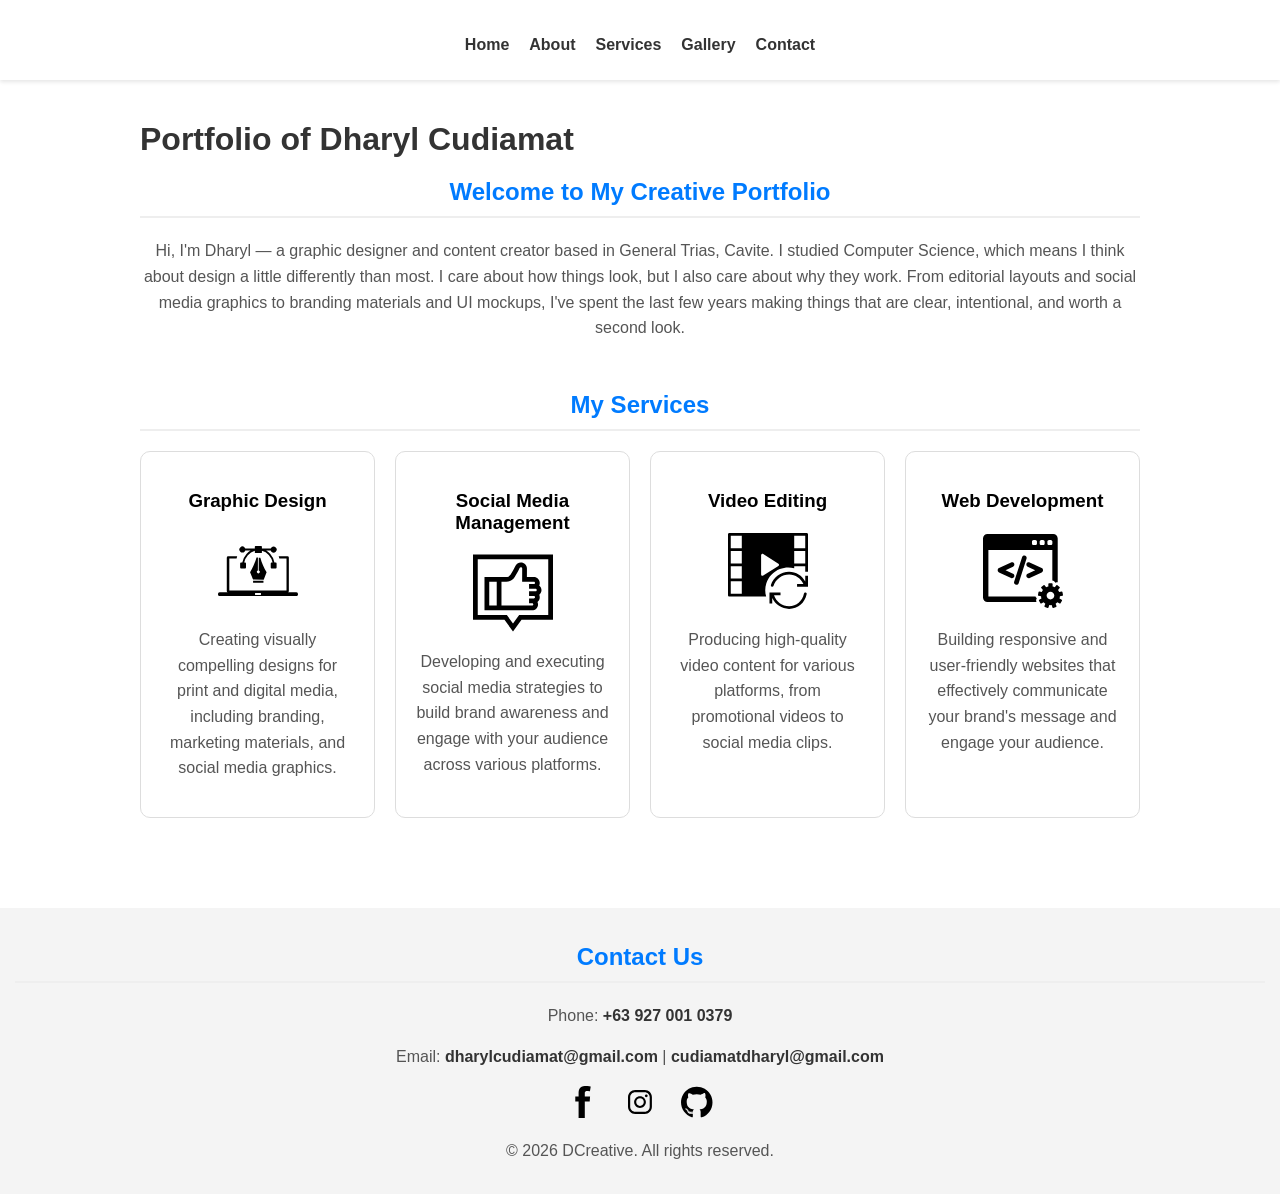
<file: index.html>
<!DOCTYPE html>
<html lang="en">
  <head>
    <meta charset="utf-8">
    <meta name="viewport" content="width=device-width, initial-scale=1.0">
    <meta name="description" content="DCreative - Portfolio of Dharyl Cudiamat, showcasing creative graphic design, professional video editing, and modern web development projects.">
    <link rel="stylesheet" href="styles/global.css">
    <link rel="stylesheet" href="styles/home.css">
    <title>Home | DCreative</title>
  </head>
  <body>
    <header>
        <nav aria-label="Main navigation">
            <ul>
                <li><a href="index.html">Home</a></li>
                <li><a href="about.html">About</a></li>
                <li><a href="services.html">Services</a></li>
                <li><a href="gallery.html">Gallery</a></li>
                <li><a href="contacts.html">Contact</a></li>
            </ul>
        </nav>
    </header>
    <main>
      <h1>Portfolio of Dharyl Cudiamat</h1>
      <section class="hero-section">
        <div class="hero-content">
          <h2>Welcome to My Creative Portfolio</h2>
          <p>Hi, I'm Dharyl — a graphic designer and content creator based in General Trias, Cavite. I studied Computer Science, which means I think about design a little differently than most. I care about how things look, but I also care about why they work. From editorial layouts and social media graphics to branding materials and UI mockups, I've spent the last few years making things that are clear, intentional, and worth a second look.</p>
        </div>
      </section>
      <section class="services-section">
        <h2>My Services</h2>
        <div class="service-cards">
          <div class="service-grid">
            <article class="service-card">
              <h3>Graphic Design</h3>
              <img src="assets/icons/graphic-designing-icon.svg" alt="Graphic Design Icon">
              <p>Creating visually compelling designs for print and digital media, including branding, marketing materials, and social media graphics.</p>
            </article>
            <article class="service-card">
              <h3>Social Media Management</h3>
              <img src="assets/icons/social-media-icon.svg" alt="Social Media Management Icon">
              <p>Developing and executing social media strategies to build brand awareness and engage with your audience across various platforms.</p>
            </article>
            <article class="service-card">
              <h3>Video Editing</h3>
              <img src="assets/icons/video-player-icon.svg" alt="Video Editing Icon">
              <p>Producing high-quality video content for various platforms, from promotional videos to social media clips.</p>
            </article>
            <article class="service-card">
              <h3>Web Development</h3>
              <img src="assets/icons/web-development-icon.svg" alt="Web Development Icon">
              <p>Building responsive and user-friendly websites that effectively communicate your brand's message and engage your audience.</p>
            </article>
          </div>
        </div>
      </section>
    </main>
    <footer id="contact-info" aria-label="Contact information">
        <h2>Contact Us</h2>
        <p>Phone: <a href="tel:+639270010379">+63&nbsp;927&nbsp;001&nbsp;0379</a></p>
        <p>Email: <a href="mailto:dharylcudiamat@gmail.com">dharylcudiamat@gmail.com</a> | <a href="mailto:cudiamatdharyl@gmail.com">cudiamatdharyl@gmail.com</a></p>
        <div class="social-icons">
          <a href="https://www.facebook.com/dharylcudiamat/" target="_blank" rel="noopener noreferrer">
            <img src="assets/icons/facebook-icon.svg" alt="Facebook">
          </a>
          <a href="https://www.instagram.com/ebiderisol/" target="_blank" rel="noopener noreferrer">
            <img src="assets/icons/instagram-icon.svg" alt="Instagram">
          </a>
          <a href="https://github.com/heavydharylson" target="_blank" rel="noopener noreferrer">
            <img src="assets/icons/github-icon.svg" alt="GitHub">
          </a>
        </div>
        <p>&copy; 2026 DCreative. All rights reserved.</p>
    </footer>
  </body>
</html>
</file>
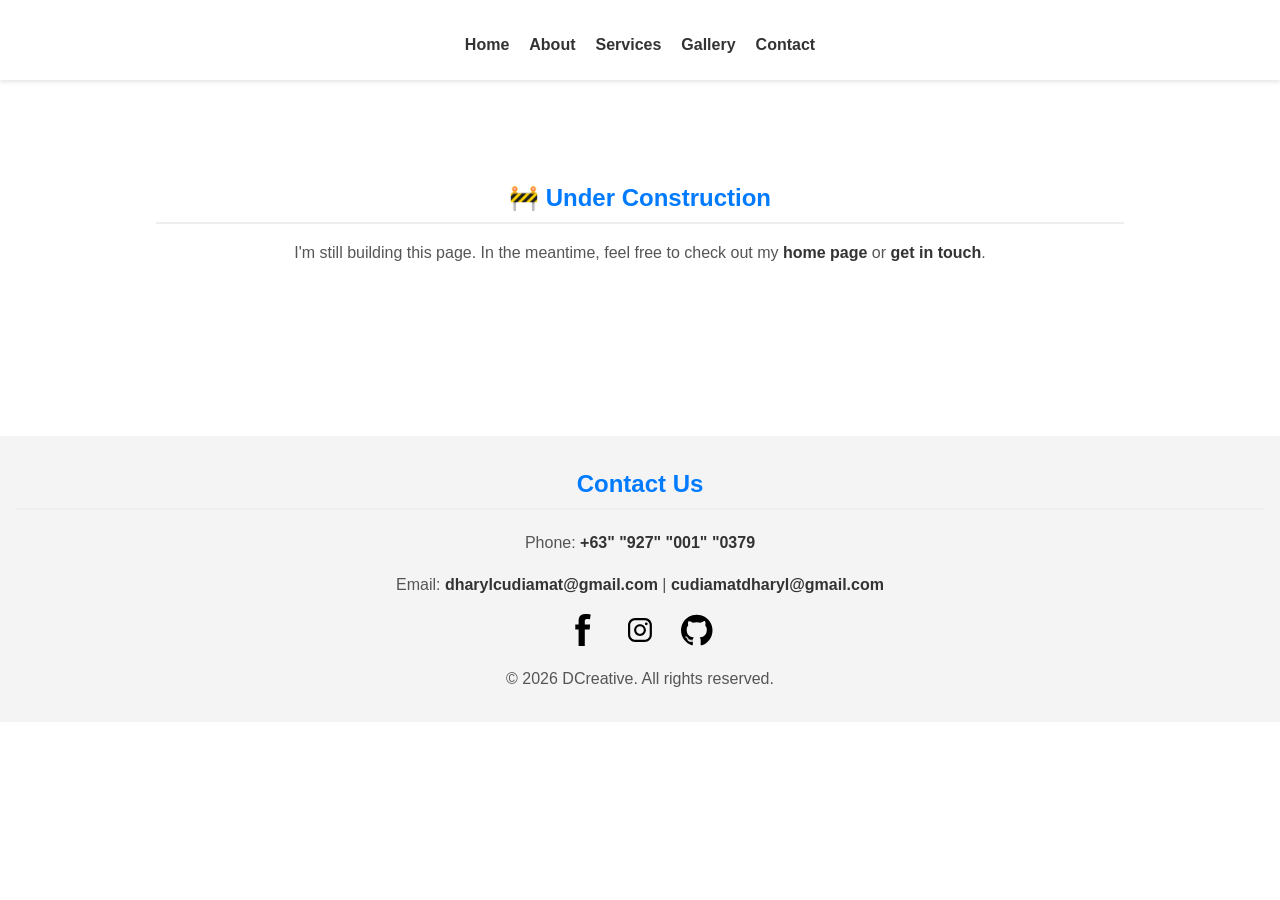
<file: about.html>
<!DOCTYPE html>
<html lang="en">
  <head>
    <meta charset="utf-8">
    <meta name="viewport" content="width=device-width, initial-scale=1.0">
    <meta name="description" content="Get to know Dharyl Cudiamat, a graphic designer dedicated to creating unique visual identities. Learn about my skills, experience, and the creative process I bring to every project.">
    <link rel="stylesheet" href="styles/global.css">
    <link rel="stylesheet" href="styles/home.css">
    <title>About | DCreative</title>
  </head>
  <body>
    <header>
        <nav aria-label="Main navigation">
            <ul>
                <li><a href="index.html">Home</a></li>
                <li><a href="about.html">About</a></li>
                <li><a href="services.html">Services</a></li>
                <li><a href="gallery.html">Gallery</a></li>
                <li><a href="contacts.html">Contact</a></li>
            </ul>
        </nav>
    </header>
    <main>
      <section class="wip">
        <h2>🚧 Under Construction</h2>
        <p>I'm still building this page. In the meantime, feel free to check out my <a href="index.html">home page</a> or <a href="contacts.html">get in touch</a>.</p>
      </section>
    </main>
    <footer id="contact-info" aria-label="Contact information">
        <h2>Contact Us</h2>
        <p>Phone: <a href="tel:+639270010379">+63"&nbsp;"927"&nbsp;"001"&nbsp;"0379</a></p>
        <p>Email: <a href="mailto:dharylcudiamat@gmail.com">dharylcudiamat@gmail.com</a> | <a href="mailto:cudiamatdharyl@gmail.com">cudiamatdharyl@gmail.com</a></p>
        <div class="social-icons">
          <a href="https://www.facebook.com/dharylcudiamat/" target="_blank" rel="noopener noreferrer">
            <img src="assets/icons/facebook-icon.svg" alt="Facebook">
          </a>
          <a href="https://www.instagram.com/ebiderisol/" target="_blank" rel="noopener noreferrer">
            <img src="assets/icons/instagram-icon.svg" alt="Instagram">
          </a>
          <a href="https://github.com/heavydharylson" target="_blank" rel="noopener noreferrer">
            <img src="assets/icons/github-icon.svg" alt="GitHub">
          </a>
        </div>
        <p>&copy; 2026 DCreative. All rights reserved.</p>
    </footer>
  </body>
</html>
</file>
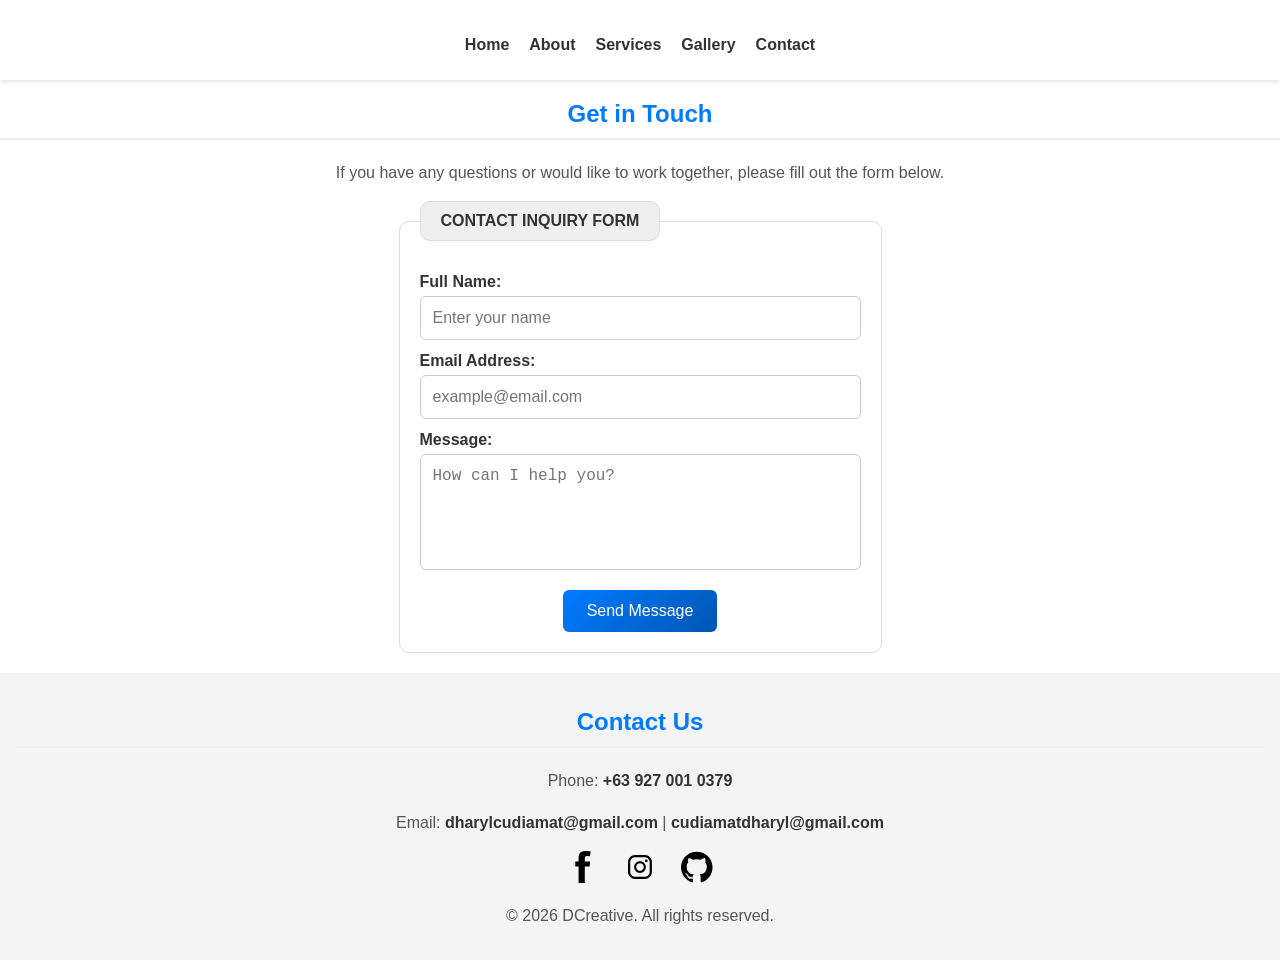
<file: contacts.html>
<!DOCTYPE html>
<html lang="en">
<head>
    <meta charset="utf-8">
    <meta name="viewport" content="width=device-width, initial-scale=1.0">
    <meta name="description" content="Get in touch with Dharyl Cudiamat, a graphic designer and content creator. Fill out the form to send a message or view contact information.">
    <title>Contact Me | DCreative</title>
    <link rel="stylesheet" href="styles/global.css">
    <link rel="stylesheet" href="styles/contacts.css">
</head>
<body>
    <header>
        <nav>
            <ul>
                <li><a href="index.html">Home</a></li>
                <li><a href="about.html">About</a></li>
                <li><a href="services.html">Services</a></li>
                <li><a href="gallery.html">Gallery</a></li>
                <li><a href="contacts.html">Contact</a></li>
            </ul>
        </nav>
    </header>
    <main>
        <section>
            <h2>Get in Touch</h2>
            <p>If you have any questions or would like to work together, please fill out the form below.</p>

            <!-- Form handles structure and meaning; action defines data destination -->
            <form action="mailto:dharylcudiamat@gmail.com" method="POST">
                <fieldset>
                    <legend>Contact Inquiry Form</legend>

                    <!-- Explicit association: 'for' matches 'id' -->
                    <label for="user-name">Full Name:</label>
                    <input type="text" id="user-name" name="full_name" required placeholder="Enter your name">

                    <label for="user-email">Email Address:</label>
                    <input type="email" id="user-email" name="user_email" required placeholder="example@email.com">

                    <label for="user-message">Message:</label>
                    <!-- Textarea for multi-line user feedback -->
                    <textarea id="user-message" name="user_message" rows="5" cols="40" required placeholder="How can I help you?"></textarea>

                    <!-- Submit button to trigger the form action -->
                    <div class="form-actions">
                        <button type="submit">Send Message</button>
                    </div>
                </fieldset>
            </form>
        </section>
    </main>

   <footer id="contact-info">
        <h2>Contact Us</h2>
        <p>Phone: <a href="tel:+639270010379">+63&nbsp;927&nbsp;001&nbsp;0379</a></p>
        <p>Email: <a href="mailto:dharylcudiamat@gmail.com">dharylcudiamat@gmail.com</a> | <a href="mailto:cudiamatdharyl@gmail.com">cudiamatdharyl@gmail.com</a></p>
        <div class="social-icons">
          <a href="https://www.facebook.com/dharylcudiamat/" target="_blank" rel="noopener noreferrer">
            <img src="assets/icons/facebook-icon.svg" alt="Facebook">
          </a>
          <a href="https://www.instagram.com/ebiderisol/" target="_blank" rel="noopener noreferrer">
            <img src="assets/icons/instagram-icon.svg" alt="Instagram">
          </a>
          <a href="https://github.com/heavydharylson" target="_blank" rel="noopener noreferrer">
            <img src="assets/icons/github-icon.svg" alt="GitHub">
          </a>
        </div>
        <p>&copy; 2026 DCreative. All rights reserved.</p>
    </footer>
</body>
</html>
</file>
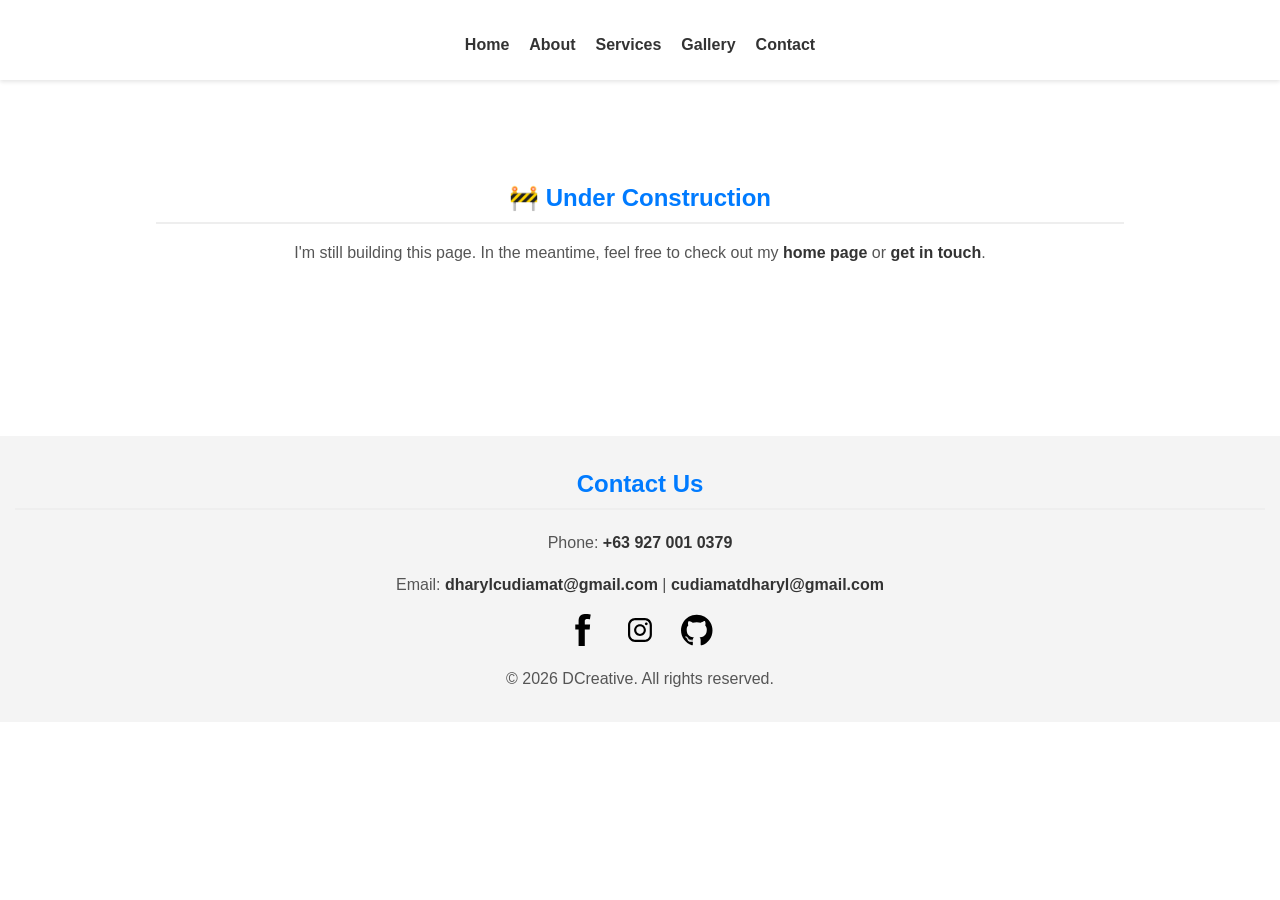
<file: gallery.html>
<!DOCTYPE html>
<html lang="en">
  <head>
    <meta charset="utf-8">
    <meta name="viewport" content="width=device-width, initial-scale=1.0">
    <meta name="description" content="Discover a collection of high-quality graphic designs. From print media to digital assets, see the creative solutions I’ve crafted for modern brands.">
    <link rel="stylesheet" href="styles/global.css">
    <link rel="stylesheet" href="styles/home.css">
    <title>Gallery | DCreative</title>
  </head>
  <body>
    <header>
        <nav aria-label="Main navigation">
            <ul>
                <li><a href="index.html">Home</a></li>
                <li><a href="about.html">About</a></li>
                <li><a href="services.html">Services</a></li>
                <li><a href="gallery.html">Gallery</a></li>
                <li><a href="contacts.html">Contact</a></li>
            </ul>
        </nav>
    </header>
    <main>
      <section class="wip">
        <h2>🚧 Under Construction</h2>
        <p>I'm still building this page. In the meantime, feel free to check out my <a href="index.html">home page</a> or <a href="contacts.html">get in touch</a>.</p>
      </section>
    </main>
    <footer id="contact-info" aria-label="Contact information">
        <h2>Contact Us</h2>
        <p>Phone: <a href="tel:+639270010379">+63&nbsp;927&nbsp;001&nbsp;0379</a></p>
        <p>Email: <a href="mailto:dharylcudiamat@gmail.com">dharylcudiamat@gmail.com</a> | <a href="mailto:cudiamatdharyl@gmail.com">cudiamatdharyl@gmail.com</a></p>
        <div class="social-icons">
          <a href="https://www.facebook.com/dharylcudiamat/" target="_blank" rel="noopener noreferrer">
            <img src="assets/icons/facebook-icon.svg" alt="Facebook">
          </a>
          <a href="https://www.instagram.com/ebiderisol/" target="_blank" rel="noopener noreferrer">
            <img src="assets/icons/instagram-icon.svg" alt="Instagram">
          </a>
          <a href="https://github.com/heavydharylson" target="_blank" rel="noopener noreferrer">
            <img src="assets/icons/github-icon.svg" alt="GitHub">
          </a>
        </div>
        <p>&copy; 2026 DCreative. All rights reserved.</p>
    </footer>
  </body>
</html>
</file>
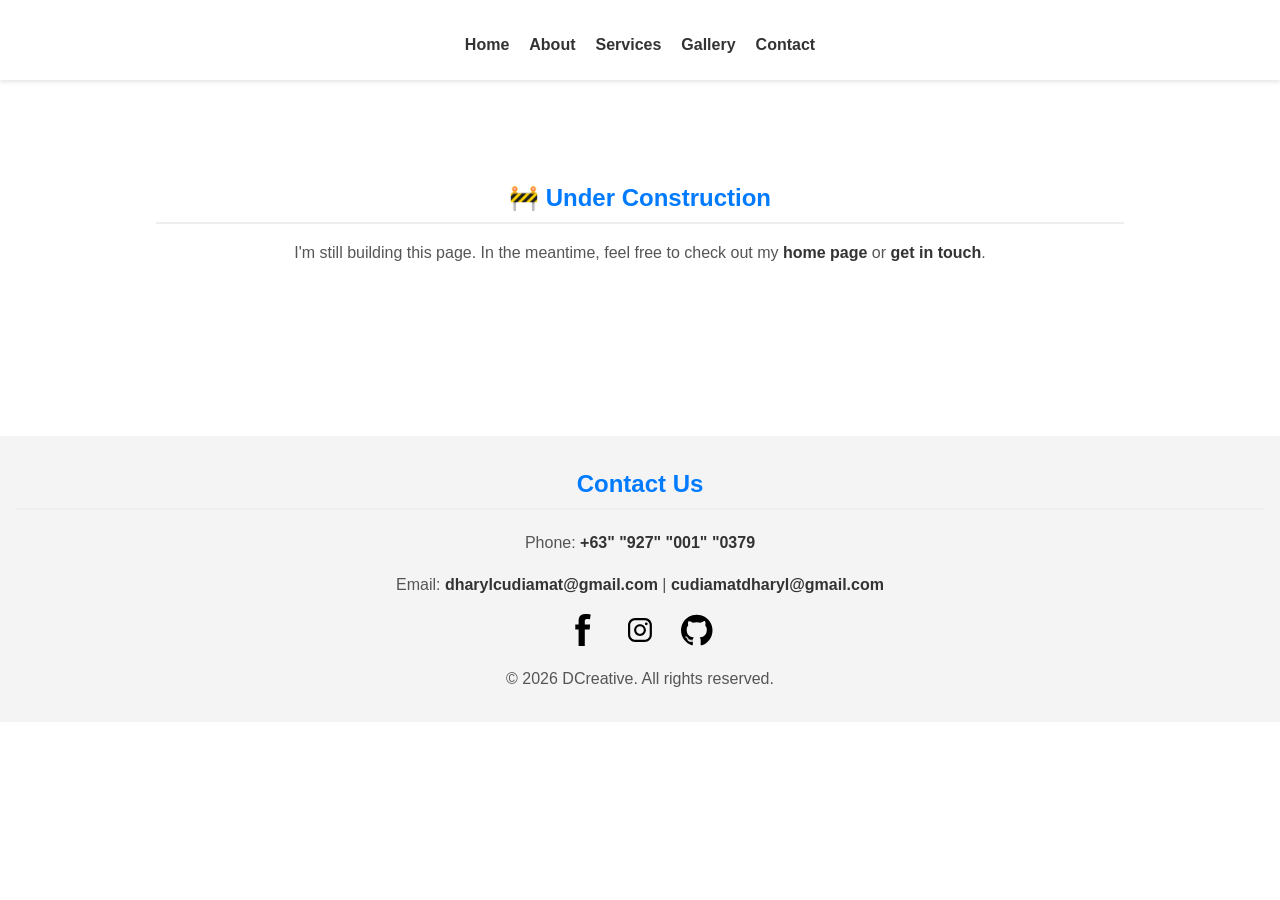
<file: services.html>
<!DOCTYPE html>
<html lang="en">
  <head>
    <meta charset="utf-8">
    <meta name="viewport" content="width=device-width, initial-scale=1.0">
    <meta name="description" content="View a range of creative services tailored for modern brands. Specializing in high-quality graphic design, visual storytelling, and professional identity systems.">
    <link rel="stylesheet" href="styles/global.css">
    <link rel="stylesheet" href="styles/home.css">
    <title>Services | DCreative</title>
  </head>
  <body>
    <header>
        <nav aria-label="Main navigation">
            <ul>
                <li><a href="index.html">Home</a></li>
                <li><a href="about.html">About</a></li>
                <li><a href="services.html">Services</a></li>
                <li><a href="gallery.html">Gallery</a></li>
                <li><a href="contacts.html">Contact</a></li>
            </ul>
        </nav>
    </header>
    <main>
      <section class="wip">
        <h2>🚧 Under Construction</h2>
        <p>I'm still building this page. In the meantime, feel free to check out my <a href="index.html">home page</a> or <a href="contacts.html">get in touch</a>.</p>
      </section>
    </main>
    <footer id="contact-info" aria-label="Contact information">
        <h2>Contact Us</h2>
        <p>Phone: <a href="tel:+639270010379">+63"&nbsp;"927"&nbsp;"001"&nbsp;"0379</a></p>
        <p>Email: <a href="mailto:dharylcudiamat@gmail.com">dharylcudiamat@gmail.com</a> | <a href="mailto:cudiamatdharyl@gmail.com">cudiamatdharyl@gmail.com</a></p>
        <div class="social-icons">
          <a href="https://www.facebook.com/dharylcudiamat/" target="_blank" rel="noopener noreferrer">
            <img src="assets/icons/facebook-icon.svg" alt="Facebook">
          </a>
          <a href="https://www.instagram.com/ebiderisol/" target="_blank" rel="noopener noreferrer">
            <img src="assets/icons/instagram-icon.svg" alt="Instagram">
          </a>
          <a href="https://github.com/heavydharylson" target="_blank" rel="noopener noreferrer">
            <img src="assets/icons/github-icon.svg" alt="GitHub">
          </a>
        </div>
        <p>&copy; 2026 DCreative. All rights reserved.</p>
    </footer>
  </body>
</html>
</file>
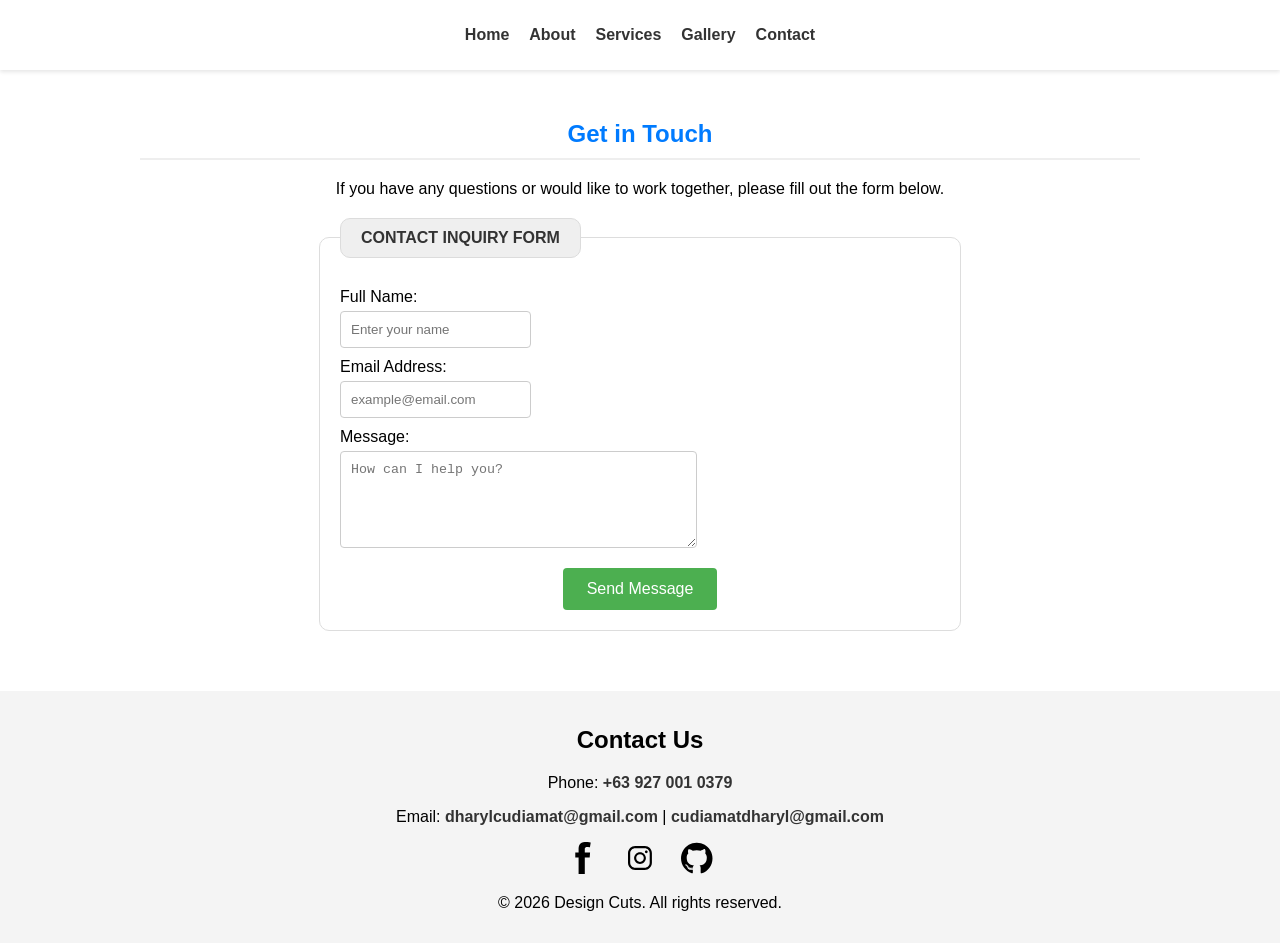
<file: files/Contacts/contacts.html>
<!DOCTYPE html>
<html lang="en">
<head>
    <meta charset="utf-8" />
    <meta name="viewport" content="width=device-width, initial-scale=1.0" />
    <title>Contact Me - My Portfolio</title>
    <!-- Linking your external stylesheet -->
    <link rel="stylesheet" href="contacts.css" />
</head>
<body>
    <header>
        <nav>
            <ul>
                <li><a href="../Home/home.html">Home</a></li>
                <li><a href="../About/about.html">About</a></li>
                <li><a href="../Services/services.html">Services</a></li>
                <li><a href="../Gallery/gallery.html">Gallery</a></li>
                <li><a href="contacts.html">Contact</a></li>
            </ul>
        </nav>
    </header>
    <main>
        <section>
            <h2>Get in Touch</h2>
            <p>If you have any questions or would like to work together, please fill out the form below.</p>

            <!-- Form handles structure and meaning; action defines data destination -->
            <form action="/submit-inquiry" method="POST">
                <fieldset>
                    <legend>Contact Inquiry Form</legend>

                    <!-- Explicit association: 'for' matches 'id' -->
                    <label for="user-name">Full Name:</label>
                    <input type="text" id="user-name" name="full_name" required placeholder="Enter your name">

                    <label for="user-email">Email Address:</label>
                    <input type="email" id="user-email" name="user_email" required placeholder="example@email.com">

                    <label for="user-message">Message:</label>
                    <!-- Textarea for multi-line user feedback -->
                    <textarea id="user-message" name="user_message" rows="5" cols="40" required placeholder="How can I help you?"></textarea>

                    <!-- Submit button to trigger the form action -->
                    <div class="form-actions">
                        <button type="submit">Send Message</button>
                    </div>
                </fieldset>
            </form>
        </section>
    </main>

   <footer id="contact-info">
        <h2>Contact Us</h2>
        <p>Phone: <a href="tel:+639270010379">+63 927 001 0379</a></p>
        <p>Email: <a href="mailto:dharylcudiamat@gmail.com">dharylcudiamat@gmail.com</a> | <a href="mailto:cudiamatdharyl@gmail.com">cudiamatdharyl@gmail.com</a></p>
        <div class="social-icons">
          <a href="https://www.facebook.com/dharylcudiamat/" target="_blank" rel="noopener noreferrer">
            <img src="../../images/icons/facebook-icon.svg" alt="Facebook" />
          </a>
          <a href="https://www.instagram.com/ebiderisol/" target="_blank" rel="noopener noreferrer">
            <img src="../../images/icons/instagram-icon.svg" alt="Instagram" />
          </a>
          <a href="https://github.com/heavydharylson" target="_blank" rel="noopener noreferrer">
            <img src="../../images/icons/github-icon.svg" alt="GitHub" />
          </a>
        </div>
        <p>&copy; 2026 Design Cuts. All rights reserved.</p>  
    </footer>
</body>
</html>
</file>
<file: styles/global.css>
body {
  font-family: Arial, sans-serif;
  margin: 0;
  padding: 0;
}
a {
  text-decoration: none;
  color: #333;
  font-weight: bold;
}
a:hover {
  color: #007bff;
}
p {
  font-size: 16px;
  line-height: 1.6;
  color: #555;
  text-align: center;
}
h1 {
  color: #333;
  font-size: 32px;
  margin-bottom: 20px;
}
h2 {
  color: #007bff;
  border-bottom: 2px solid #eee;
  padding-bottom: 10px;
  text-align: center;
}

header {
  font-weight: bold;
  text-align: center;
  position: fixed;
  top: 0;
  left: 0;
  width: 100%;
  background-color: #fff;
  box-shadow: 0 2px 4px rgba(0, 0, 0, 0.1);
  z-index: 1000;
  padding-top: 10px;
}
nav ul {
  display: flex;
  align-items: center;
  padding: 10px;
  list-style: none;
  justify-content: center;
}
nav li {
  margin: 0 10px;
}

footer {
  background-color: #f4f4f4;
  padding: 15px;
  text-align: center;
}
footer img {
  width: 32px;
  height: auto;
}
.social-icons {
  display: flex;
  justify-content: center;
  align-items: center;
  margin-bottom: 10px;
  gap: 5px;
}
.social-icons a {
  margin: 0 10px;
}
.social-icons a:hover img {
  opacity: 0.7;
  filter: brightness(1.2);
}

@media (max-width: 768px) {
  nav ul {
    flex-direction: column;
  }
  main {
    padding: 80px 10px;
  }
}

.wip {
  text-align: center;
  padding: 4rem 1rem;
  color: var(--color-muted, #666);
}
.wip h2 {
  font-size: 1.5rem;
  margin-bottom: 0.5rem;
}
</file>
<file: styles/home.css>
main {
  padding: 100px 20px 40px 20px;
  max-width: 1000px;
  margin: 0 auto;
}
section {
  margin-bottom: 50px;
}

figure {
  margin: 20px 0;
  text-align: center;
}
figure img {
  max-width: 100%;
  height: auto;
  border-radius: 8px;
  box-shadow: 0 4px 8px rgba(0,0,0,0.1);
}
figcaption {
  margin-top: 10px;
  font-style: italic;
  color: #777;
}

dt {
  font-weight: bold;
  color: #333;
  margin-top: 15px;
}
dd {
  margin-left: 20px;
  color: #666;
  padding: 5px 0;
}

.service-section {
  display: flex;
  flex-wrap: wrap;
  gap: 20px;
  justify-content: center;
}

.service-grid {
  display: grid;
  grid-template-columns: repeat(auto-fit, minmax(200px, 1fr));
  gap: 20px;
  margin-top: 20px;
}

.service-card {
  background-color: #fff;
  border: 1px solid #ddd;
  border-radius: 10px;
  padding: 20px;
  box-sizing: border-box;
  text-align: center;
  transition: transform 0.3s ease, box-shadow 0.3s ease;
}

.service-card img {
  width: 80px;
  height: 80px;
  margin: 0 auto;
  object-fit: contain;  
  display: block;
}

.service-card:hover {
  transform: translateY(-5px);
  box-shadow: 0 8px 16px rgba(0,0,0,0.1);
}
</file>
<file: styles/contacts.css>
main {
  padding-top: 80px; /* enough space so content clears the fixed header */
}

form {
  display: flex;
  flex-direction: column;
  gap: 15px;
  max-width: 600px;
  margin: 0 auto;
}

fieldset {
    max-width: 600px;
    margin: 0 auto;
    border: 1px solid #ddd;
    border-radius: 10px;
    padding: 20px;
    margin-bottom: 20px;
}

legend {
    background-color: #efefef;
    border: 1px solid #dcdcdc;
    border-radius: 10px;
    padding: 10px 20px;
    color: #333;
    text-align: left;
    font-weight: bold;
    text-transform: uppercase;
}

label {
  display: block;
  margin-top: 12px;
  font-weight: bold;
  color: #333;
}

input, textarea {
  display: block;
  width: 100%;
  padding: 12px;
  margin-top: 5px;
  border: 1px solid #ccc;
  border-radius: 6px;
  box-sizing: border-box;
  font-size: 16px;
  transition: border-color 0.3s ease, box-shadow 0.3s ease;
  resize: none; 
}

input:focus, textarea:focus {
  border-color: #007bff;
  box-shadow: 0 0 5px rgba(0,123,255,0.3);
  outline: none;
}


.form-actions {
    text-align: center;     /* Horizontal centering for inline-level buttons [15] */
    margin-top: 20px;
    width: 100%;            /* Ensures the container spans the full width of its parent [16] */
}

button[type="submit"] {
  background: linear-gradient(135deg, #007bff, #0056b3);
  color: #fff;
  padding: 12px 24px;
  border: none;
  border-radius: 6px;
  cursor: pointer;
  font-size: 16px;
  transition: background 0.3s ease, transform 0.2s ease;
}

button[type="submit"]:hover {
  background: linear-gradient(135deg, #0056b3, #004080);
  transform: scale(1.05);
}

@media (max-width: 768px) {
  fieldset {
    width: 90%;
  }
  input, textarea {
    font-size: 14px;
  }
  button[type="submit"] {
    width: 100%;
  }
}
</file>
<file: files/Contacts/contacts.css>
body {
    font-family: Arial, sans-serif;
    margin: 0;
    padding: 0;
}

header {
    font-weight: bold;
    text-align: center;
    position: fixed;
    top: 0;
    left: 0;
    width: 100%;
    background-color: #fff;
    box-shadow: 0 2px 4px rgba(0, 0, 0, 0.1); 
    z-index: 1000;
    
}

nav ul{
    display: flex;
    align-items: center;
    padding: 10px;
    list-style: none;
    justify-content: center;
}

nav li{
    margin: 0 10px;
}

a{
    text-decoration: none;
    color: #333;
    font-weight: bold;
}

a:hover{
    color: #007bff;
}

main {
   padding: 100px 20px 40px 20px; 
   max-width: 1000px;  
   margin: 0 auto;  
}
main h2 {
    color: #007bff; 
    border-bottom: 2px solid #eee; 
    padding-bottom: 10px;
    text-align: center;
    scroll-margin-top: 80px; 
}

main p {
    text-align: center; 
    margin-bottom: 20px; 
}

fieldset {
    max-width: 600px;
    margin: 0 auto;
    border: 1px solid #ddd;
    border-radius: 10px;
    padding: 20px;
    margin-bottom: 20px;
}

legend {
    background-color: #efefef;
    border: 1px solid #dcdcdc;
    border-radius: 10px;
    padding: 10px 20px;
    color: #333;
    text-align: left;
    font-weight: bold;
    text-transform: uppercase;
}

label {
    display: block; 
    margin-top: 10px; 
}

input, textarea {
    display: block;         /* Forces inputs to start on new lines [19] */
    padding: 10px;
    margin-top: 5px;        /* Spacing between label and input [18] */
    border: 1px solid #ccc;
    border-radius: 4px;     /* Professional rounded appearance [21] */
    box-sizing: border-box; /* Ensures padding doesn't increase width [22] */
}

.form-actions {
    text-align: center;     /* Horizontal centering for inline-level buttons [15] */
    margin-top: 20px;
    width: 100%;            /* Ensures the container spans the full width of its parent [16] */
}

button[type="submit"] {
    background-color: #4CAF50; /* Green submit button [23] */
    color: white;
    padding: 12px 24px;
    border: none;
    border-radius: 4px;
    cursor: pointer;        /* Visual feedback that it's clickable [23] */
    font-size: 16px;
}

button[type="submit"]:hover {
    background-color: #45a049; /* Slightly darker green on hover [23] */
}

footer {
  background-color: #f4f4f4; 
  padding: 15px;            
  text-align: center;        
}

footer img {
  width: 32px; /* Set a standard icon size */
  height: auto; /* Maintain the aspect ratio */
}

.social-icons {
    display: flex;
    justify-content: center;
    align-items: center;
    margin-bottom: 10px;
    gap: 5px;
}

.social-icons a {
    margin: 0 10px; 
}

.social-icons a:hover img {
    opacity: 0.7;            /* Makes the icon slightly transparent */
    filter: brightness(1.2); /* Makes the icon 20% brighter */
}
</file>
